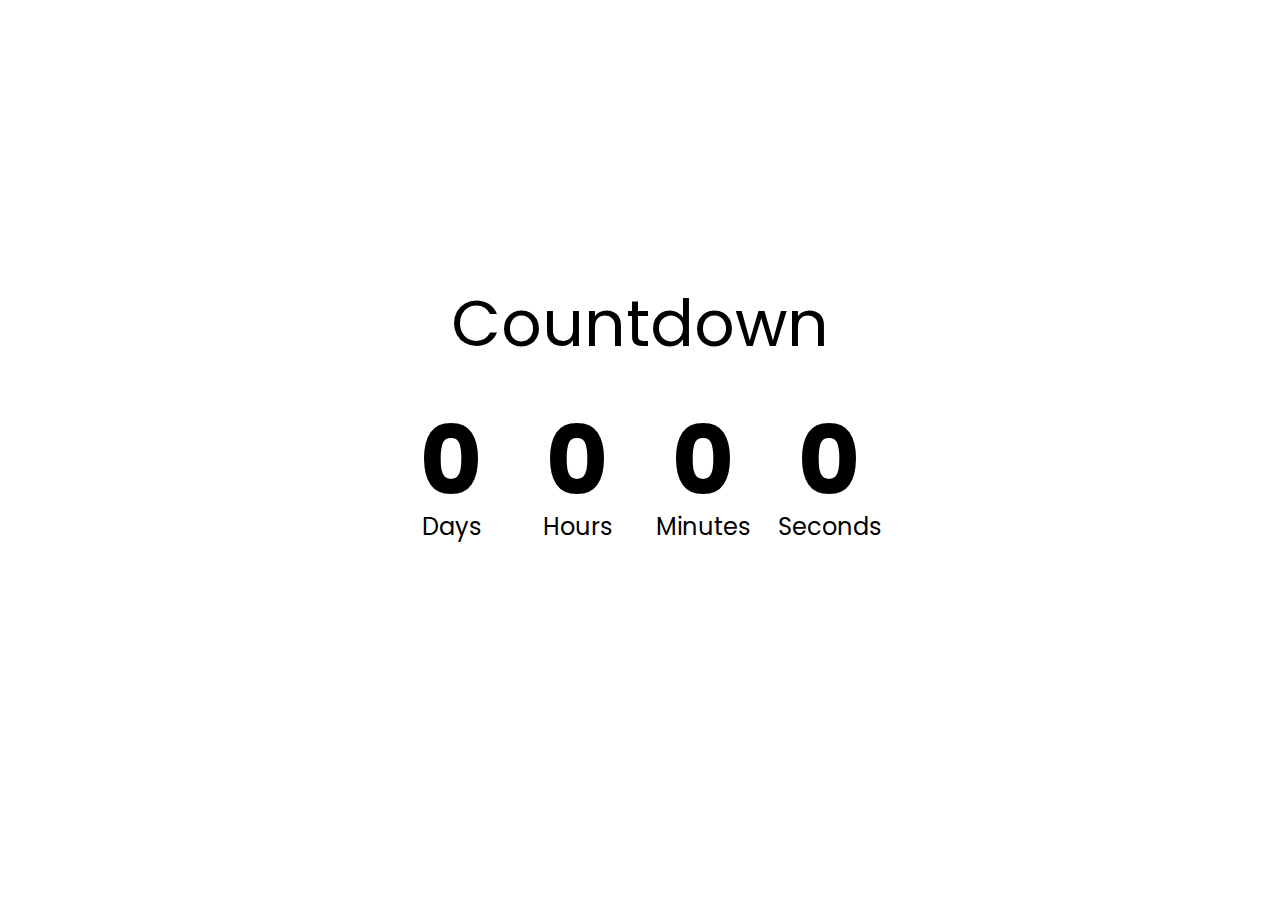
<file: countdown-timer/index.html>
<!DOCTYPE html>
<html lang="en">
<head>
     <meta charset="UTF-8">
     <meta http-equiv="X-UA-Compatible" content="IE=edge">
     <meta name="viewport" content="width=device-width, initial-scale=1.0">
     <title>Conutdown timer</title>
     <link rel="stylesheet" href="./style.css">
     <script src="./script.js" defer></script>
</head>
<body>
     <h1>Countdown</h1>
     <div class="countdown-container">
          <div class="countdown-ol days-c">
               <p class="big-text" id="days">0</p>
               <span>Days</span>
          </div>
          
          <div class="countdown-ol hour-c">
               <p class="big-text" id="hours">0</p>
               <span>Hours</span>
          </div>
          
          <div class="countdown-ol minutes-c">
               <p class="big-text" id="minutes">0</p>
               <span>Minutes</span>
          </div>
          
          <div class="countdown-ol seconds-c">
               <p class="big-text" id="seconds">0</p>
               <span>Seconds</span>
          </div>
          
     </div>

</body>
</html>
</file>
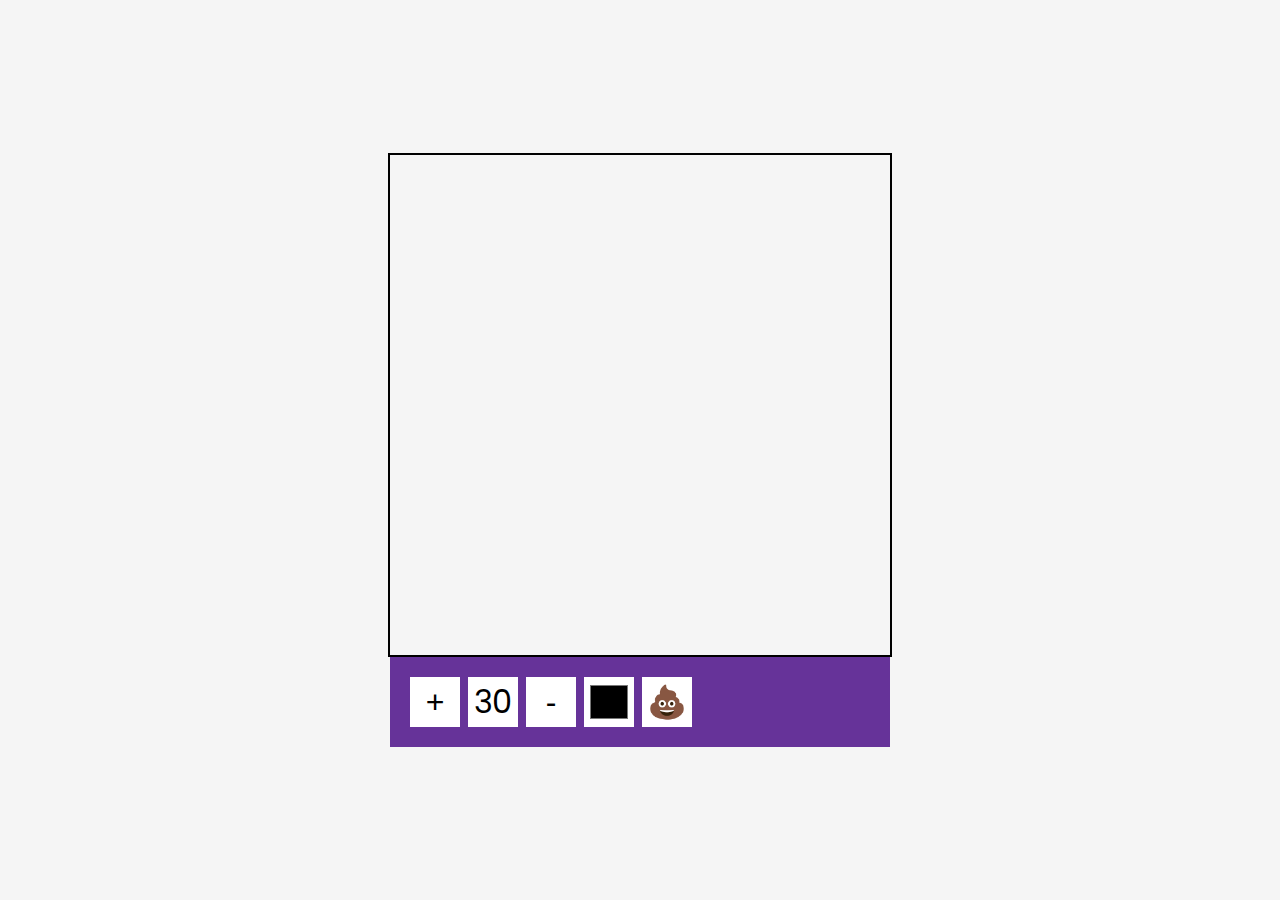
<file: Drawing-app/index.html>
<!DOCTYPE html>
<html lang="en">
<head>
     <meta charset="UTF-8">
     <meta http-equiv="X-UA-Compatible" content="IE=edge">
     <meta name="viewport" content="width=device-width, initial-scale=1.0">
     <link rel="stylesheet" href="./style.css">
     <script src="./script.js" defer></script>
     <title>Drawing App</title>
</head>
<body>
     <canvas id="canvas" width="500" height="500"> </canvas>

     <div class="toolbox">
          <button id="increase">+</button>
          <span id="size">30</span>
          <button id="decrease" >-</button>
          <input type="color" id="color">
          <button id="clear">💩</button>
     </div>
</body>
</html>
</file>
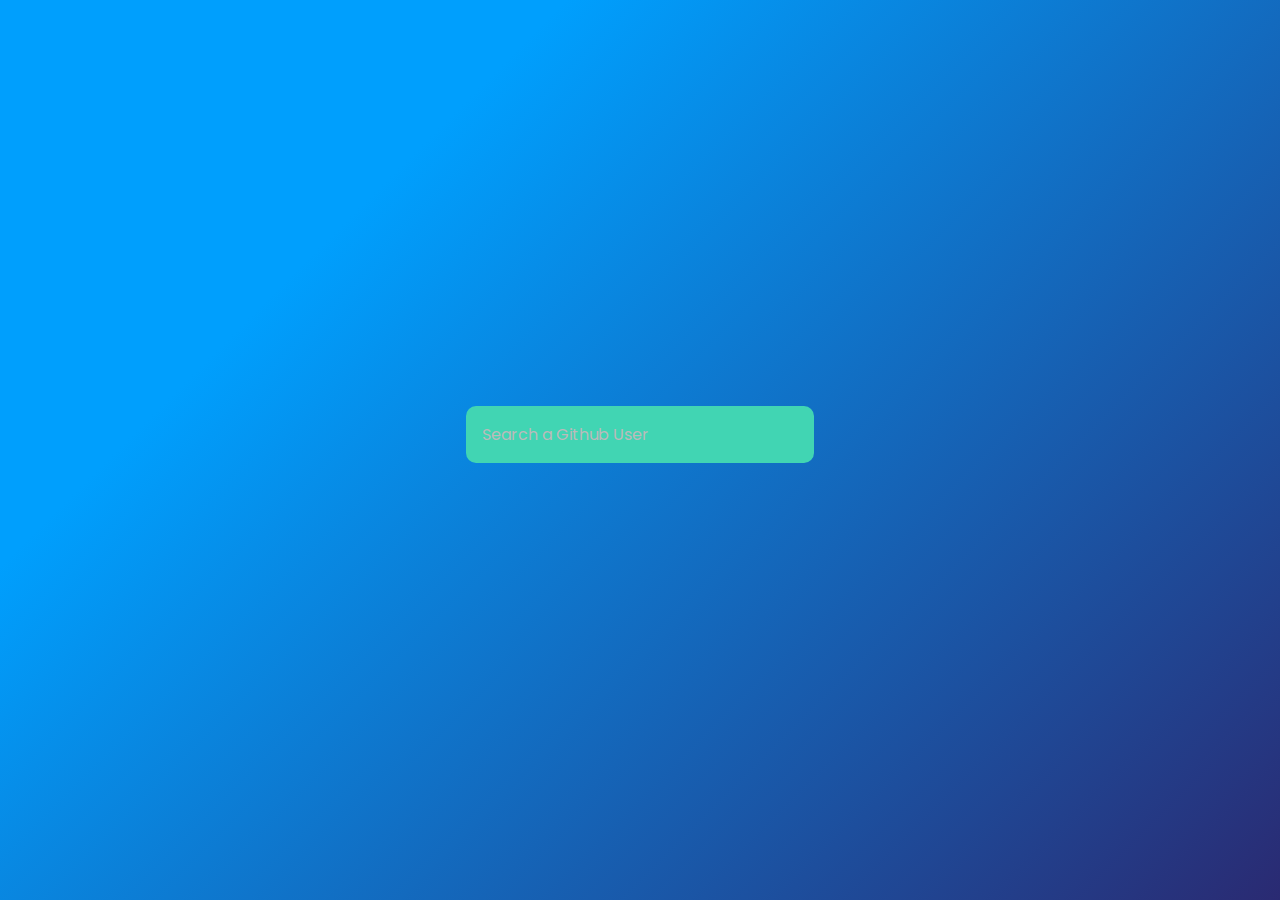
<file: Github-profiles/index.html>
<!DOCTYPE html>
<html lang="en">
<head>
     <meta charset="UTF-8">
     <meta http-equiv="X-UA-Compatible" content="IE=edge">
     <meta name="viewport" content="width=device-width, initial-scale=1.0">
     <link rel="stylesheet" href="./style.css">
     <script src="./script.js" defer></script>
     <title>Github Profiles</title>
</head>
<body>
     <form id="form">
          <input type="text" id="search" placeholder="Search a Github User"/>
     </form>
     <main id="main"></main>
</body>
</html>
</file>
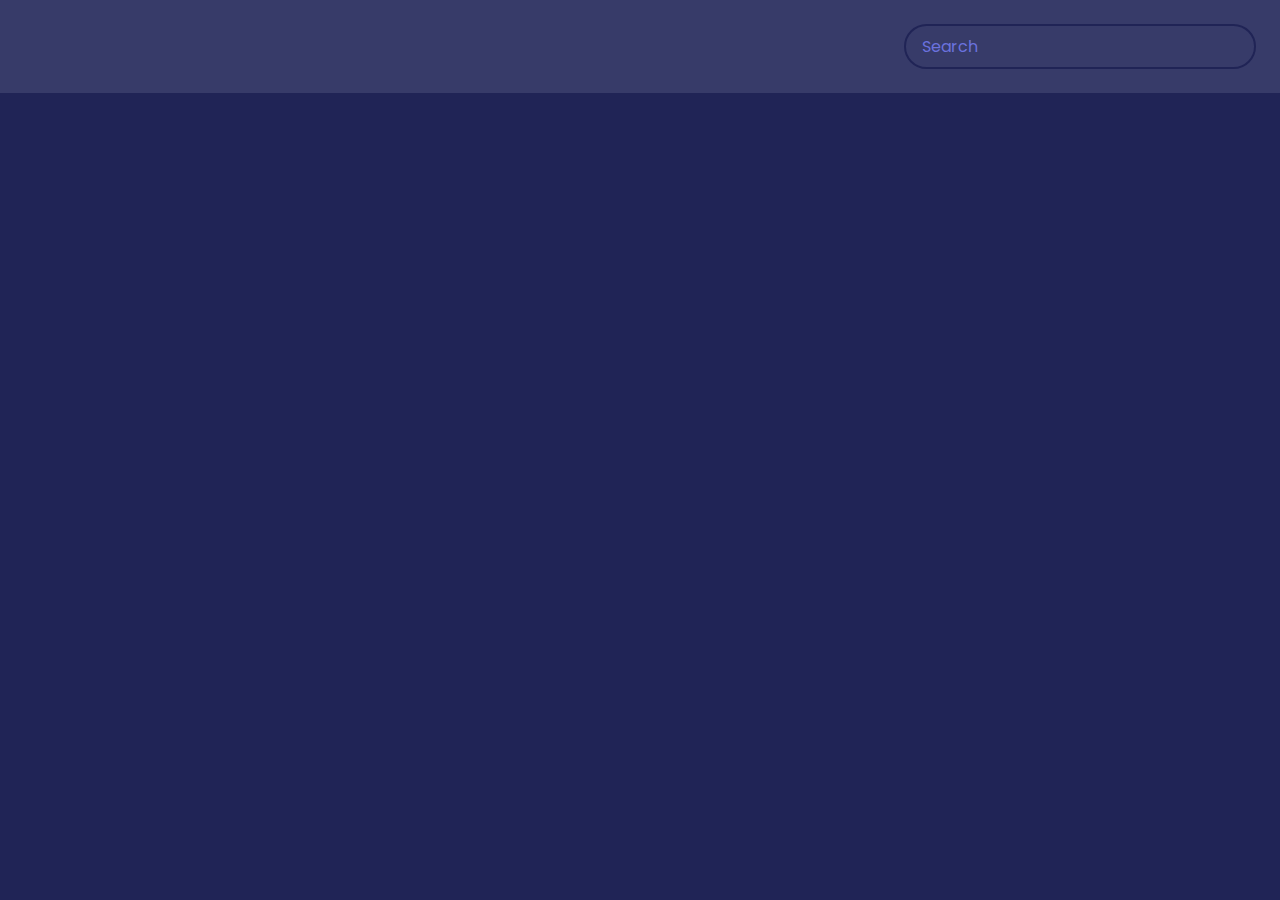
<file: Movie-app/index.html>
<!DOCTYPE html>
<html lang="en">
<head>
     <meta charset="UTF-8">
     <meta http-equiv="X-UA-Compatible" content="IE=edge">
     <meta name="viewport" content="width=device-width, initial-scale=1.0">
     <link rel="stylesheet" href="./style.css">
     <script src="./script.js" defer></script>
     <title>Movie App</title>
</head>
<body>
     <header>
          <form id="form">
          <input type="text" id="search" placeholder="Search" class="search">
     </form>
     </header>
     <main id="main_container">
     </main>
</body>
</html>
</file>
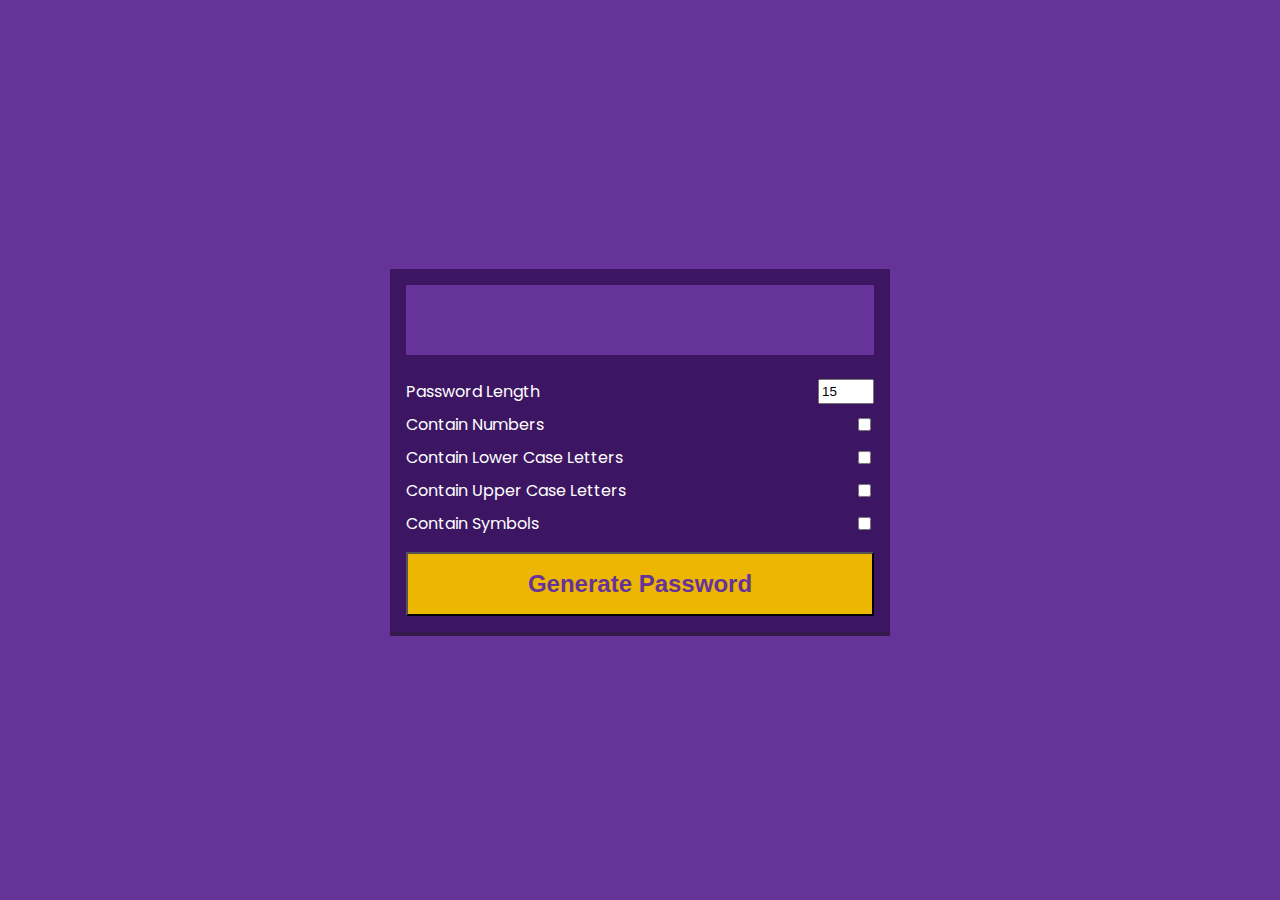
<file: Password-Generator/index.html>
<!DOCTYPE html>
<html lang="en">
<head>
     <meta charset="UTF-8">
     <meta http-equiv="X-UA-Compatible" content="IE=edge">
     <meta name="viewport" content="width=device-width, initial-scale=1.0">
     <link rel="stylesheet" href="./style.css">
     <script src="./script.js" defer></script>
     <title>Password Generator</title>
</head>
<body>
     <div class="pw-container">
          <div class="pw-header">
               <div class="pw">
                    <span class="passwd" id="passwd"></span>
                    <button id="copy">Copy</button>
               </div>
          </div>
          <div class="pw-body">
               <div class="form-control">
                    <label for="length">Password Length</label>
                    <input type="number" id="length" value="15" min="4" max="30">
               </div>
               <div class="form-control">
                    <label for="number">Contain Numbers</label>
                    <input type="checkbox" id="number">
               </div>
               <div class="form-control">
                    <label for="lower">Contain Lower Case Letters</label>
                    <input type="checkbox" id="lower">
               </div>
               <div class="form-control">
                    <label for="upper">Contain Upper Case Letters</label>
                    <input type="checkbox" id="upper">
               </div>
               <div class="form-control">
                    <label for="symbol">Contain Symbols</label>
                    <input type="checkbox" id="symbol">
               </div>
               <button class="generate" id="generate">
                    Generate Password
               </button>
          </div>
     </div>
</body>
</html>
</file>
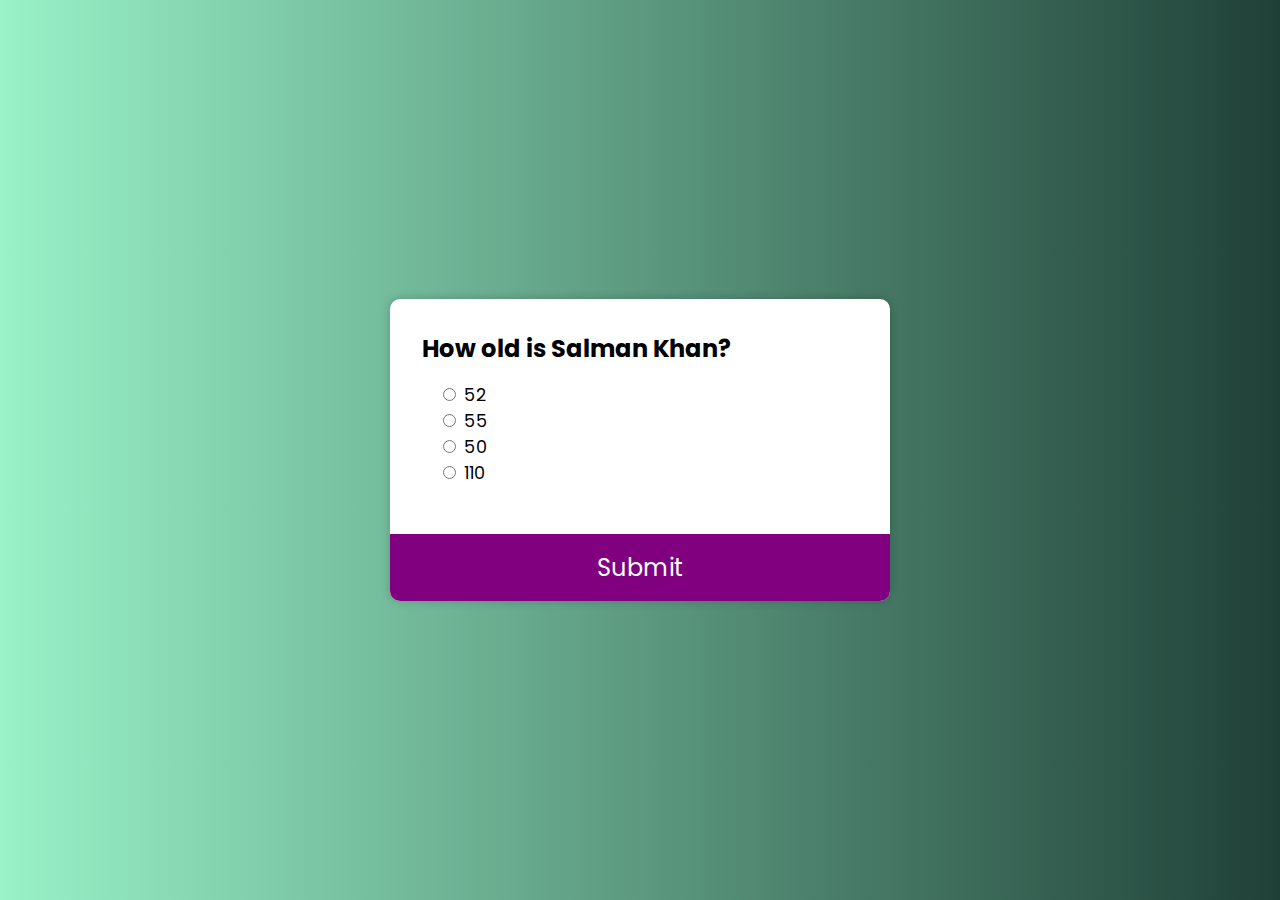
<file: Quiz/index.html>
<!DOCTYPE html>
<html lang="en">

<head>
     <meta charset="UTF-8">
     <meta http-equiv="X-UA-Compatible" content="IE=edge">
     <meta name="viewport" content="width=device-width, initial-scale=1.0">
     <link rel="stylesheet" href="./style.css">
     <script src="./script.js" defer></script>
     <title>Quiz App</title>
</head>

<body>
     <div class="quiz-container">
          <div class="quiz-header">
          <h2 id="question">Question text</h2>
          <ul>
               <li>
                    <input type="radio" id='a' name="answer" class="answer">
                    <label id='a_text' for="a">option</label>
               </li>
               <li>
                    <input type="radio" id='b' name="answer" class="answer">
                    <label for="b" id='b_text'>option</label>
               </li>
               <li>
                    <input type="radio" id='c' name="answer" class="answer">
                    <label for="c" id='c_text'>option</label>
               </li>
               <li>
                    <input type="radio" id='d' name="answer" class="answer">
                    <label for="d" id='d_text'>option</label>
               </li>
          </ul>
     </div>
          <button id="submit">Submit</button>
     </div>

</body>

</html>
</file>
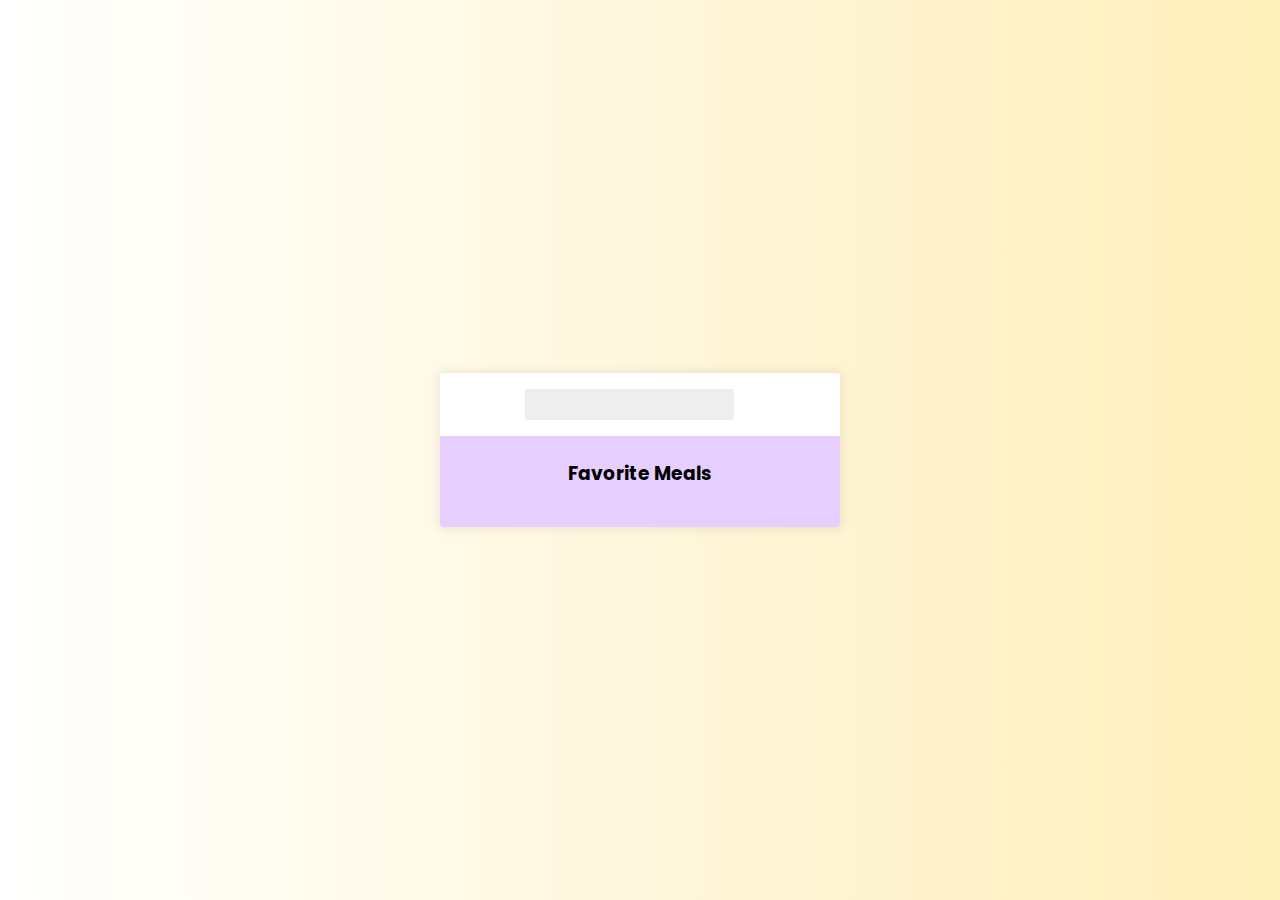
<file: Recipe-app/index.html>
<!DOCTYPE html>
<html lang="en">

<head>
     <meta charset="UTF-8">
     <meta http-equiv="X-UA-Compatible" content="IE=edge">
     <meta name="viewport" content="width=device-width, initial-scale=1.0">
     <link rel="stylesheet" href="./style.css">

     <!-- font-awsome cdn -->
     <link rel="stylesheet" href="https://cdnjs.cloudflare.com/ajax/libs/font-awesome/6.0.0-beta3/css/all.min.css"
          integrity="sha512-Fo3rlrZj/k7ujTnHg4CGR2D7kSs0v4LLanw2qksYuRlEzO+tcaEPQogQ0KaoGN26/zrn20ImR1DfuLWnOo7aBA=="
          crossorigin="anonymous" referrerpolicy="no-referrer" />


     <script src="./script.js" defer></script>
     <title>Recipe App</title>
</head>

<body>
     <div class="mobile-container">
          <header>
               <input type="text" id="search-term">
               <button id='search'><i class="fas fa-search"></i></button>
          </header>
          <div class="fav-container">
               <h3>Favorite Meals</h3>
               <ul class="fav-meals" id="fav-meals-section">

               </ul>
          </div>
          <div class="meals" id="meals">

          </div>
     </div>


     <!-- MEAL Info Container -->
     <div class="popup-container hide" id="meal-popup">
          <div class="popup" id="popup">
               <button id="close-popup" class="close-popup"><i class="fas fa-times"></i></button>
               <div class="meal-info" id="meal-info"> 
                    
          </div>

          </div>
     </div>
</body>

</html>
</file>
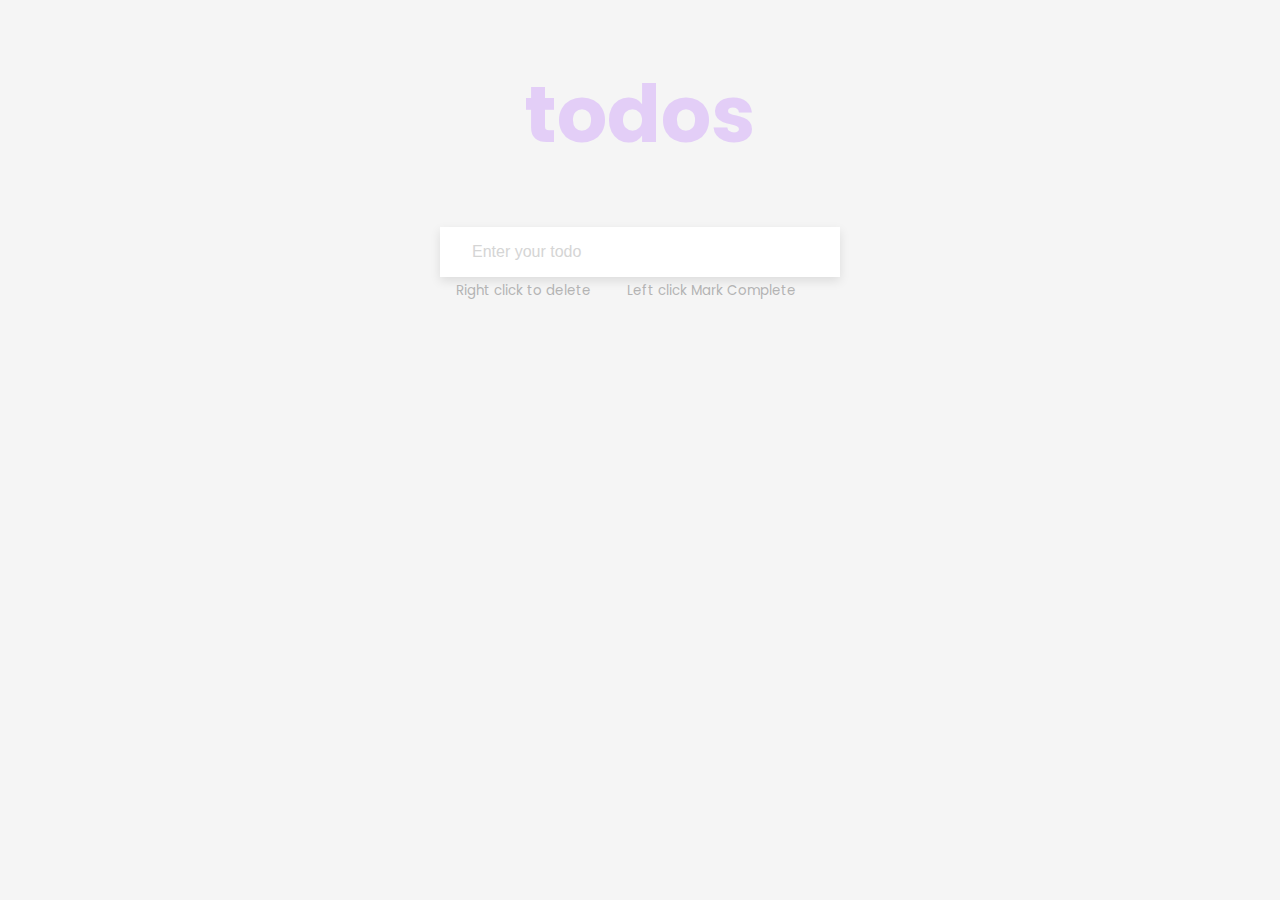
<file: todo-app/index.html>
<!DOCTYPE html>
<html lang="en">
<head>
     <meta charset="UTF-8">
     <meta http-equiv="X-UA-Compatible" content="IE=edge">
     <meta name="viewport" content="width=device-width, initial-scale=1.0">
     <link rel="stylesheet" href="./style.css">
     <script src="./script.js" defer></script>
     <title>ToDo App</title>
</head>
<body>
     <h1>todos</h1>
     <form id="form">
          <input type="text" id="input" class="input" placeholder="Enter your todo" autocomplete="off">
          <ul class="todos" id="todos">
          </ul>
          <small>Right click to delete</small>
          <small>Left click Mark Complete</small>
     </form>
</body>
</html>
</file>
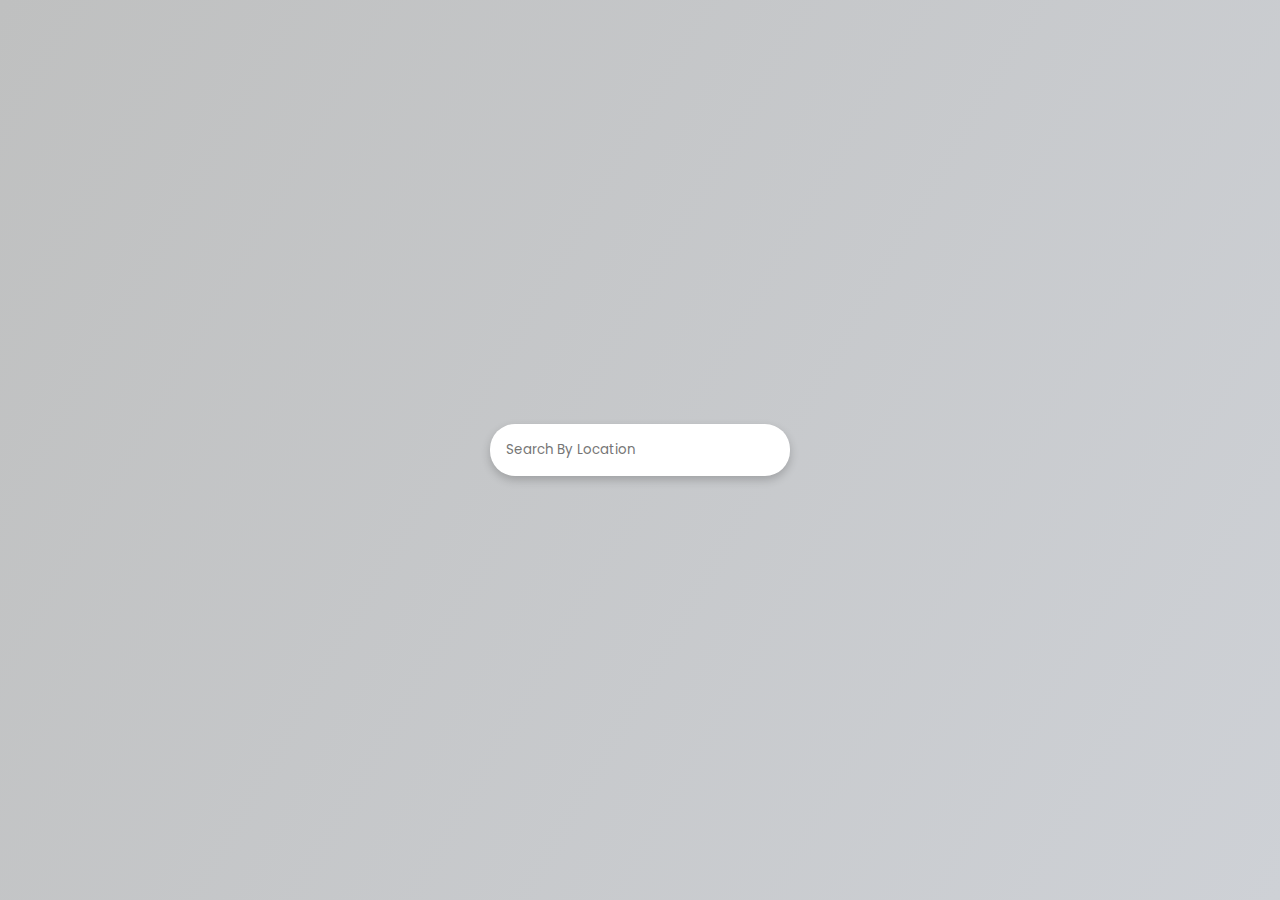
<file: Weather-App/index.html>
<!DOCTYPE html>
<html lang="en">
<head>
     <meta charset="UTF-8">
     <meta http-equiv="X-UA-Compatible" content="IE=edge">
     <meta name="viewport" content="width=device-width, initial-scale=1.0">
     <link rel="stylesheet" href="./style.css">
     <script src="./script.js" defer></script>
     <title>Weather Application</title>
</head>
<body>
     <form id="form">
          <input type="text" id="search" placeholder="Search By Location" autocomplete="off">
     </form>
     <main id="main"></main>
</body>
</html>
</file>
<file: countdown-timer/style.css>
@import url('https://fonts.googleapis.com/css2?family=Poppins:ital,wght@0,100;0,200;0,300;0,400;0,500;0,600;1,300;1,400;1,500;1,600&display=swap');

* {
     box-sizing: border-box;
}

body{
     background-image: url("https://images.unsplash.com/photo-1483921020237-2ff51e8e4b22?ixlib=rb-1.2.1&ixid=MnwxMjA3fDB8MHxwaG90by1wYWdlfHx8fGVufDB8fHx8&auto=format&fit=crop&w=1470&q=80") ;
     background-size: cover;
     background-position: center center;
     display: flex;
     flex-direction: column;
     align-items: center;
     justify-content: center;
     min-height: 100vh;
     font-family: 'Poppins', sans-serif;
     margin: 0;
}



h1{
     font-weight: normal;
     font-size : 4rem;
     margin-top: -5rem ;
}


.countdown-container{
     display: flex;
}

.big-text{
     font-weight: bold;
     font-size: 6rem;
     line-height: 1;
     margin: 0 2rem;
}

.countdown-ol {
     text-align: center;
}

.countdown-ol span{
     font-size: 2rem;
}

.countdown-ol span{ 
     font-size: 1.5rem;
}
</file>
<file: Drawing-app/style.css>
@import url('https://fonts.googleapis.com/css2?family=Poppins:ital,wght@0,100;0,200;0,300;0,400;0,500;0,600;1,300;1,400;1,500;1,600&display=swap');

* {
     box-sizing: border-box;
}

body{
     background-color: #f5f5f5;
     display: flex;
     flex-direction: column;
     align-items: center;
     justify-content: center;
     font-family: "poppins", sans-serif;
     margin: 0;
     min-height: 100vh;
}

canvas{
     border: 2px solid black;
}

.toolbox{
     background-color: rebeccapurple;
     padding: 1rem;
     width: 500px;
     display: flex;
}

.toolbox > *{
     background-color: #fff;
     border: none;
     font-size: 2rem;
     padding: 0.25rem;
     margin: 0.25rem;
     width: 50px;
     height: 50px;
     display: inline-flex;
     align-items: center;
     justify-content: center;

}
</file>
<file: Github-profiles/style.css>
@import url('https://fonts.googleapis.com/css2?family=Poppins:ital,wght@0,100;0,200;0,300;0,400;0,500;0,600;1,300;1,400;1,500;1,600&display=swap');

* {
     box-sizing: border-box;
}

body{
     background-color: #2a2a72;
     background-image: linear-gradient(315deg, #2a2a72 0%, #009ffd 74%);
     display: flex;
     flex-direction: column;
     align-items: center;
     justify-content: center;
     font-family: "Poppins", sans-serif;
     margin: 0;
     min-height: 100vh;
}

input{
     background-color: #41d5b3;
     border-radius: 10px;
     border: none;
     color : white;
     font-family: inherit;
     font-size: 1rem;
     padding: 1rem;
     margin-bottom: 2rem;
}

.card{
     background-color: #41d5b3;
     background-image: linear-gradient(315deg, #41d5b3 0%, #009ffd 74%);
     box-shadow: rgba(0, 0, 0, 0.35) 0px 5px 15px;
     border-radius: 20px;
     display: flex;
     padding: 3rem;
     max-width: 800px;
}

input::placeholder{
     color: #bbb ;
}

input:focus{
     outline: none;
}

.img-container{
     display: flex;
     align-items: center;
     justify-content: center;
}
.avatar{
     border: 10px solid #41d5b3;
     border-radius: 50% ;
     height: 150px;
     width: 150px;
}

.user-info{
     color: white;
     margin-left: 2rem;
}

.user-info h2{
     margin-top: 0;
}

.user-info ul{
     display: flex;
     justify-content: space-between;
     list-style-type: none;
     padding: 0;
     width: 300px;
}



.user-info ul li strong{
     font-size: 0.7rem;
     margin-right: 0.5rem;


}

.repo{
     background-color: #2a2a72;
     border-radius: 5px;
     color: white;
     display: inline-block;
     padding: 0.25rem 0.5rem;
     margin-right: 0.5rem;
     margin-bottom: 0.5rem;
     text-decoration: none;
     font-size: 0.7rem;
}
</file>
<file: Movie-app/style.css>
@import url('https://fonts.googleapis.com/css2?family=Poppins:ital,wght@0,100;0,200;0,300;0,400;0,500;0,600;1,300;1,400;1,500;1,600&display=swap');

* {
     box-sizing: border-box;
}


body{
     background-color: #202456;
     font-family: 'Poppins', sans-serif;
     margin: 0;
}

header{
     background-color: #373b69;
     display: flex;
     justify-content: flex-end;
     padding: 1.5rem;
}

header input{
     padding: 0.5rem 1rem;
     border-radius: 50px;
     background-color: transparent;
     font-family: inherit;
     font-size: 1rem;
     border: 2px solid #202456;
}

header input::placeholder{
     color:#6b72de ;
}
header input:focus{
     outline: none;
     background-color: #202456;;
     color: white;
}
#main_container{
     display: flex;
     flex-wrap: wrap;
}
.movie{
     border-radius: 3px;
     box-shadow: 0 4px 5px rgba(0,0,0,0.2);
     width: 300px;
     margin: 1rem;
     width: 300px;
     overflow: hidden;
     position: relative;
}

.movie img{
     width: 100%;
}

.movie-info{
     align-items: center;
     color: #eee;
     display: flex;
     justify-content: space-between;
     padding: 0.5rem 1rem 1rem;
     letter-spacing: 1px;
}

.movie-info h3{
     margin: 0;
}

.movie-info span{
     background-color: #202456;
     border-radius: 3px;
     font-weight: bold;
     padding: 0.25rem 0.5rem;
}

.movie-info span.green{
     color: rgb(68, 234, 68);
}
.movie-info span.orange{
     color: rgb(218, 166, 69);
}
.movie-info span.red{
     color: rgb(230, 94, 94);
}

.overview{
     padding: 2rem;
     position: absolute;
     top: 0;
     right: 0;
     left: 0;
     bottom: 0;
     background-color: white;
     transform: translateY(100%);
     transition: transform 0.3s ease-in;
}
.overview h4{
     margin-top: 0;
}
.movie:hover .overview{
     transform: translateY(0);
}
</file>
<file: Password-Generator/style.css>
@import url('https://fonts.googleapis.com/css2?family=Poppins:ital,wght@0,100;0,200;0,300;0,400;0,500;0,600;1,300;1,400;1,500;1,600&display=swap');

* {
     box-sizing: border-box;
}

body{
     background-color: rebeccapurple;
     color: white;
     display: flex;
     align-items: center;
     justify-content: center;
     font-family: 'Poppins' , sans-serif;
     margin: 0;
     min-height: 100vh;
}

.pw-container{
     background-color: rgb(61, 22, 99);
     width: 500px;
     box-shadow: 0 4px rgba(0, 0, 0, 0.5);

}

.pw-header{
     padding: 1rem;
}
.pw{
     background-color: rebeccapurple;
     height: 70px;
     width: 100%;
     display: flex;
     align-items: center;
     position: relative;
     font-size: 1.5rem;
     padding: 1rem;
     overflow: auto;
}
.pw-body{
     padding: 0 1rem 1rem;

}

.pw button{
     background-color: rgb(65, 38, 92);
     border: none;
     color: white;
     font-family: inherit;
     padding: 0.25rem, 0.5rem;
     position: absolute;
     bottom: 0;
     top: 0;
     right: 0;
     transform: translateX(-50%, 50%);
     transition: opacity 0.2s ease;
     opacity: 0;
}

.pw:hover button{
     opacity: 1;
}

.form-control{
     display: flex;
     justify-content: space-between;
     margin: 0.5rem 0;
}

.generate{
     background-color: #ecb602;
     color: rebeccapurple;
     display: block;
     font-weight: bold;
     font-size: 1.5rem;
     padding: 1rem;
     margin-top: 1rem ;
     width: 100%;
}
</file>
<file: Quiz/style.css>
@import url('https://fonts.googleapis.com/css2?family=Poppins:ital,wght@0,100;0,200;0,300;0,400;0,500;0,600;1,300;1,400;1,500;1,600&display=swap');

* {
     box-sizing: border-box;
}

body{
     background: #1f4037;  /* fallback for old browsers */
     background: -webkit-linear-gradient(to right, #99f2c8, #1f4037);  /* Chrome 10-25, Safari 5.1-6 */
     background: linear-gradient(to right, #99f2c8, #1f4037); /* W3C, IE 10+/ Edge, Firefox 16+, Chrome 26+, Opera 12+, Safari 7+ */
     /* color: white; */
     display: flex;
     align-items: center;
     justify-content: center;
     font-family: 'Poppins', 'sans-serif';
     margin: 0;
     min-height: 100vh;
}

.quiz-container{
     background-color: white;
     border-radius:10px ;
     box-shadow: 0 0 10px rgba( 0, 0, 0, 0.2);
     width: 500px;
     overflow: hidden;
}

.quiz-header{
     padding: 2rem;
     /* text-align: center; */
}
h2{
     margin: 0;
}

ul li{
     font-size: 1.1rem;
     margin: 0 1rem;
}
ul li input,
ul li label {
     cursor: pointer;
}
ul{
     list-style-type: none;
     padding: 0;
}

button{
     background-color: #800080;
     display: block;
     color: white;
     font-family: inherit;
     width: 100%;
     padding: 1rem;
     border: none;
     font-size: 1.5rem;
     cursor: pointer;
}
button:hover{
     background-color: #5c015c;
}
</file>
<file: Recipe-app/style.css>
@import url('https://fonts.googleapis.com/css2?family=Poppins:ital,wght@0,100;0,200;0,300;0,400;0,500;0,600;1,300;1,400;1,500;1,600&display=swap');

* {
     box-sizing: border-box;
}

body{
     background: #FFEFBA;  /* fallback for old browsers */
     background: -webkit-linear-gradient(to right, #FFFFFF, #FFEFBA);  /* Chrome 10-25, Safari 5.1-6 */
     background: linear-gradient(to right, #FFFFFF, #FFEFBA); /* W3C, IE 10+/ Edge, Firefox 16+, Chrome 26+, Opera 12+, Safari 7+ */
     display: flex;
     align-items: center;
     justify-content: center;


     font-family: 'Poppins', "sans-serif";
     margin: 0;
     min-height: 100vh;
}

.mobile-container{
     background-color: white;
     box-shadow: 0 0 10px 2px #3333331A;
     border-radius:3px ;
     overflow: hidden;
     width: 400px;
}

img{
     max-width: 100%;
}

header{
     display: flex;
     align-items: center;
     justify-content: center;
     padding: 1rem;
}

header input{
     background-color: #eee;
     border: none;
     border-radius: 3px;
     padding: 0.5rem 1rem;
     outline: none;
}

header button {
     background-color: transparent;
     color: rgb(196, 105, 105);
     font-size: 1.5rem;
     border: none;
     margin-left: 10px;
}
header button:hover{
     color: rgb(167, 42, 42);

}
.fav-container{
     background-color: rgb(230, 206, 255);
     padding: 0.25rem 1rem;
     text-align: center;
}

.fav-meals{
     display: flex;   
     flex-wrap: wrap;
     justify-content: center;
     list-style-type: none; 
     padding: 0;
}

.fav-meals li{
     position: relative;
     margin: 5px;
     width: 75px;
}

.fav-meals li .clear{
     background-color: transparent;
     border: none;
     position: absolute;
     cursor: pointer;
     opacity: 0;
     top: -0.5;
     right: -0.5;
     font-size: 1.2rem;

}

.fav-meals li:hover .clear{
     opacity: 1;
}

.fav-meals li img{
     border: 2px solid #fff;
     border-radius: 50%;
     object-fit: cover;
     height: 70px;
     width: 70px;
}

.fav-meals li span{
     display: inline-block;
     width: 75px;
     white-space: nowrap;
     overflow: hidden;
     text-overflow: ellipsis;
     font-size: 0.8rem;
}


.meal{
     border-radius: 3px;
     box-shadow: 0 0 10px 2px #3333331A;
     margin: 1.5rem;
     cursor: pointer;
}

.meal-header{
     position: relative;
}
.meal-header .random{
     position: absolute;
     top: 1rem;
     background-color: #fff;
     padding: 0.25rem 1rem;
     border-top-right-radius: 3px;
     border-bottom-right-radius: 3px;
} 

.meal-header img{
     object-fit: cover;
     height: 300px;
     width: 100%;
}

.meal-body{
     display: flex;
     align-items: center;
     justify-content: space-between;
     padding: 1rem;
}

.meal-body h4{
     margin: 0;
}

.meal-body .fav-btn{
     background-color: transparent;
     border: none;
     color: rgb(201, 201, 201);
     cursor: pointer;
     font-size: 1.2rem;
}

.active{
     color: rgb(197, 17, 4);
}


.popup-container{
     position: fixed;
     display: flex;
     align-items: center;
     justify-content: center;
     background-color: rgba(0, 0, 0, 0.5);
     left:0;
     top: 0;
     bottom: 0;
     right: 0;
}


.popup-container.hide{
     opacity: 0;
     pointer-events: none;
}

.popup{
     background-color: #fff;
     max-width:400px;
     width: 100%;
     max-height: 500px;
     position: relative;
     overflow: auto;
     padding: 0 2rem;
     border-radius: 5px;
}

.popup h1{
     text-align: center;

}

.popup .close-popup{
     position: absolute;
     top: 1rem;
     right: 1rem;
     background-color: transparent;
     border: none;
     font-size: 2rem;
     cursor: pointer;
}



/* Scroll Customise */
/* width */
.popup::-webkit-scrollbar {
     width: 5px;
   }
   
   /* Track */
.popup::-webkit-scrollbar-track {
     box-shadow: inset 0 0 5px rgb(255, 255, 255); 
     border-radius: 10px;
   }
    
   /* Handle */
.popup::-webkit-scrollbar-thumb {
     background: rgb(188, 186, 186); 
     border-radius: 10px;
   }
</file>
<file: todo-app/style.css>
@import url('https://fonts.googleapis.com/css2?family=Poppins:ital,wght@0,100;0,200;0,300;0,400;0,500;0,600;1,300;1,400;1,500;1,600&display=swap');

* {
     box-sizing: border-box;
}

body{
     font-family: "Poppins", sans-serif;
     margin: 0;
     background-color: #f5f5f5;
}

h1{
     color: rgb(201, 149, 252);
     text-align: center;
     font-size: 5rem;
     opacity: 0.4;
}

form{
     margin: auto;
     max-width: 100%;
     width: 400px;
}
.input{
     border: none;
     box-shadow: 0 4px 10px rgba(0, 0, 0, 0.1);
     padding: 1rem 2rem;
     display: block;
     width: 100%;
     font-size: 1rem;
     outline: none;
}

input::placeholder{
     color: #d5d5d5;
}

.todos{
     background-color: #fff;
     padding: 0;
     margin: 0;
     list-style-type: none;
}

.todos li{
     border-top:1px solid #b5b5b5;
     font-size: 1.5rem;
     padding: 1rem 2rem;
     cursor: pointer;
}

.todos li.completed{
     color: #b5b5b5;
     text-decoration: line-through;
}

small{
     margin: 1rem;
     text-align: center;
     color: #b3b3b3;
}
</file>
<file: Weather-App/style.css>
@import url('https://fonts.googleapis.com/css2?family=Poppins:ital,wght@0,100;0,200;0,300;0,400;0,500;0,600;1,300;1,400;1,500;1,600&display=swap');

* {
     box-sizing: border-box;
}

body{
     background: linear-gradient(300deg, #ced1d6,
     #bfc0c0);
     font-family:'Poppins', sans-serif;
     display: flex;
     flex-direction: column;
     align-items: center;
     justify-content: center;
     margin: 0;
     min-height: 100vh;
}

input{
     background-color: #fff;
     border: none;
     border-radius: 25px;
     box-shadow: 0 4px 10px rgba(0, 0, 0, 0.2);
     font-family: inherit;
     min-width: 300px;
     padding: 1rem;
}

input:focus{
     outline: none;
}

.weather{
     font-size: 2rem;
     text-align: center;
}

.weather h2{
     margin-bottom: 0;
}

.weather small{
     font-size: 1rem;
}
</file>
